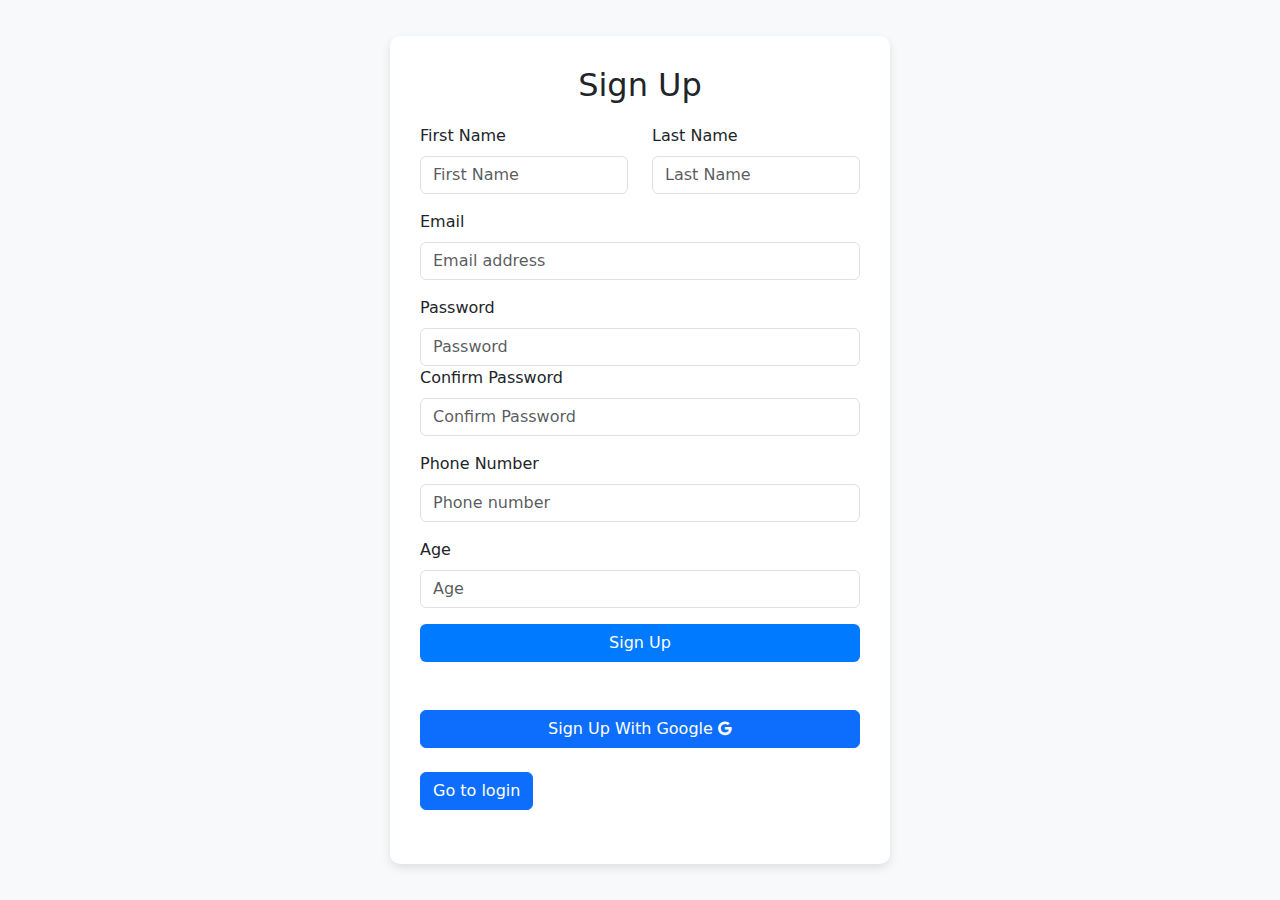
<file: index.html>
<!DOCTYPE html>
<html lang="en">
  <head>
    <meta charset="UTF-8" />
    <meta name="viewport" content="width=device-width, initial-scale=1.0" />
    <link
      href="https://cdn.jsdelivr.net/npm/bootstrap@5.3.3/dist/css/bootstrap.min.css"
      rel="stylesheet"
      integrity="sha384-QWTKZyjpPEjISv5WaRU9OFeRpok6YctnYmDr5pNlyT2bRjXh0JMhjY6hW+ALEwIH"
      crossorigin="anonymous"
    />
    <link
      rel="stylesheet"
      href="https://cdnjs.cloudflare.com/ajax/libs/font-awesome/4.7.0/css/font-awesome.css"
      integrity="sha512-5A8nwdMOWrSz20fDsjczgUidUBR8liPYU+WymTZP1lmY9G6Oc7HlZv156XqnsgNUzTyMefFTcsFH/tnJE/+xBg=="
      crossorigin="anonymous"
      referrerpolicy="no-referrer"
    />

    <link rel="stylesheet" href="./main.css">
    <title>Signup Form</title>
    
  </head>
  <body>
    <main>
      <div
        class="container d-flex justify-content-center align-items-center vh-100 "
      >
        <div class="form-container vw-100">
          <form action="" id="signInForm">
            <h2>Sign Up</h2>
            <div class="row mb-3">
              <div class="col-md-6">
                <label for="firstName" class="form-label">First Name</label>
                <input
                  type="text"
                  class="form-control"
                  id="firstName"
                  placeholder="First Name"
                />
                <span class="error" id="firstNameError"></span>
              </div>
              <div class="col-md-6">
                <label for="lastName" class="form-label">Last Name</label>
                <input
                  type="text"
                  class="form-control"
                  id="lastName"
                  placeholder="Last Name"
                />
                <span class="error" id="lastNameError"></span>
              </div>
            </div>
            <div class="mb-3">
              <label for="userEmail" class="form-label">Email</label>
              <input
                type="email"
                class="form-control"
                id="userEmail"
                placeholder="Email address"
              />
              <span class="error" id="userEmailError"></span>
            </div>
            <div class="row mb-3">
              <div class="col-md-12">
                <label for="userPassword" class="form-label">Password</label>
                <input
                  type="password"
                  class="form-control"
                  id="userPassword"
                  placeholder="Password"
                />
                <span class="error" id="userPasswordError"></span>
              </div>
              <div class="col-md-12">
                <label for="confirmPassword" class="form-label"
                  >Confirm Password</label
                >
                <input
                  type="password"
                  class="form-control"
                  id="confirmPassword"
                  placeholder="Confirm Password"
                />
                <span class="error" id="confPasswordError"></span>
              </div>
            </div>
            <div class="mb-3">
              <label for="phoneNumber" class="form-label">Phone Number</label>
              <input
                type="number"
                class="form-control"
                id="phoneNumber"
                placeholder="Phone number"
              />
              <span class="error" id="phoneNumbError"></span>
            </div>
            <div class="mb-3">
              <label for="userAge" class="form-label">Age</label>
              <input
                type="number"
                class="form-control"
                id="userAge"
                placeholder="Age"
              />
              <span class="error" id="userAgeError"></span>
            </div>
            <button type="submit" class="btn btn-custom w-100" id ="submitBtn">Sign Up</button>
            <button type="button" id="signUpGoogle" class="btn btn-primary w-100 mt-5">
              Sign Up With Google
              <i class="fa fa-google" aria-hidden="true"></i>
            </button>
           <a href="./loginForm.html"  class="btn btn-primary my-4" id="togToLog"> Go to login</a>
          </form>

    </main>

    <script
      src="https://cdn.jsdelivr.net/npm/bootstrap@5.3.3/dist/js/bootstrap.bundle.min.js"
      integrity="sha384-YvpcrYf0tY3lHB60NNkmXc5s9fDVZLESaAA55NDzOxhy9GkcIdslK1eN7N6jIeHz"
      crossorigin="anonymous"
    ></script>
    <script src="./sign-up.js" ></script>
    <script  src="./logInForm.js"  defer type="module"></script>
    <!-- <script src="./firebase.js" defer type="module"></script> -->
    <!-- <script src="./prac.js" defer type="module"></script> -->
  </body>
</html>
</file>
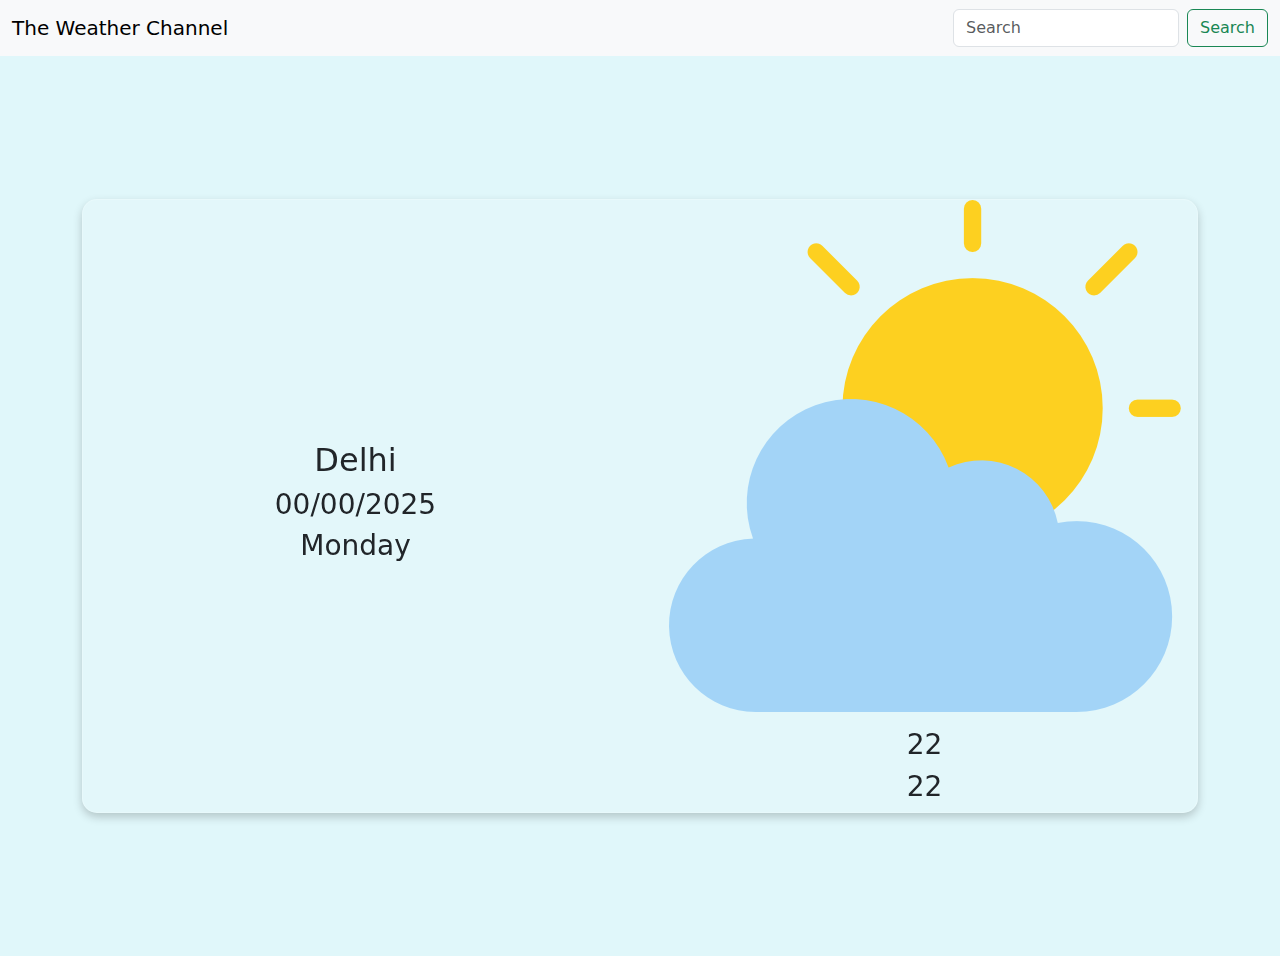
<file: weather-app/index.html>
<!DOCTYPE html>
<html lang="en">
  <head>
    <meta charset="UTF-8" />
    <meta name="viewport" content="width=device-width, initial-scale=1.0" />

    <!-- Bootstrap link -->
    <link
      href="https://cdn.jsdelivr.net/npm/bootstrap@5.3.3/dist/css/bootstrap.min.css"
      rel="stylesheet"
      integrity="sha384-QWTKZyjpPEjISv5WaRU9OFeRpok6YctnYmDr5pNlyT2bRjXh0JMhjY6hW+ALEwIH"
      crossorigin="anonymous"
    />
    <!-- google fonts -->

    <link rel="preconnect" href="https://fonts.googleapis.com" />
    <link rel="preconnect" href="https://fonts.gstatic.com" crossorigin />
    <link
      href="https://fonts.googleapis.com/css2?family=Open+Sans:ital,wght@0,300..800;1,300..800&family=Roboto:ital,wght@0,100;0,300;0,400;0,500;0,700;0,900;1,100;1,300;1,400;1,500;1,700;1,900&family=Winky+Sans:ital,wght@0,300..900;1,300..900&display=swap"
      rel="stylesheet"
    />

    <!-- Font awsome -->
    <link
      rel="stylesheet"
      href="https://cdnjs.cloudflare.com/ajax/libs/font-awesome/4.7.0/css/font-awesome.css"
      integrity="sha512-5A8nwdMOWrSz20fDsjczgUidUBR8liPYU+WymTZP1lmY9G6Oc7HlZv156XqnsgNUzTyMefFTcsFH/tnJE/+xBg=="
      crossorigin="anonymous"
      referrerpolicy="no-referrer"
    />

    <link rel="stylesheet" href="./css/weather-style.css">

    <title>Weather</title>
  </head>
  <body>

    <header>
        <nav class="navbar navbar-expand-lg bg-body-tertiary">
            <div class="container-fluid">
              <a class="navbar-brand" href="#">The Weather Channel</a>
              <button class="navbar-toggler" type="button" data-bs-toggle="collapse" data-bs-target="#navbarSupportedContent" aria-controls="navbarSupportedContent" aria-expanded="false" aria-label="Toggle navigation">
                <span class="navbar-toggler-icon"></span>
              </button>
              <form class="d-flex"  role="search">
                <input class="form-control me-2" type="search" placeholder="Search" aria-label="Search" id="searchPannel">
                <button class="btn btn-outline-success" type="submit" id="searchButton">Search</button>
              </form>
            </div>
          </nav>
    </header>
    <main>
        <div class="container ">
            <div class="weather-container">
                <div class="row">
                    <div class="col-md-12 col-xl-6 col-lg-6 temp-details d-flex justify-content-center align-items-center">
                        <div class="head-container text-center w-100">
                            <h2 id="cityName">Delhi</h2>
                            <h3><date id="todayDate">00/00/2025</date></h3>
                            <h3><day id="todayDay">Monday</day></h3>
                            <h3 id="windSpeed"></h3>
                            <h3 id="humidityRate"></h3>
                        </div>
                    </div>
                      <div class="col-md-12 col-xl-6 col-lg-6 temp-img ">
                          <div class="content">
                            <figure ><img src="./images/cloudy.png" alt="cloudy"></figure>
                            <h3 id="tempDegree">22</h3></div>
                            <h3 id="weatherDescription">22</h3></div>
                            </div>
                    </div>
                </div>

            </div>
        </div>
    </main>


    <!-- script bootstrap -->
    <script
      src="https://cdn.jsdelivr.net/npm/bootstrap@5.3.3/dist/js/bootstrap.bundle.min.js"
      integrity="sha384-YvpcrYf0tY3lHB60NNkmXc5s9fDVZLESaAA55NDzOxhy9GkcIdslK1eN7N6jIeHz"
      crossorigin="anonymous"
    ></script>
    <script src="./js/fetching-weather.js"></script>
  </body>
</html>
</file>
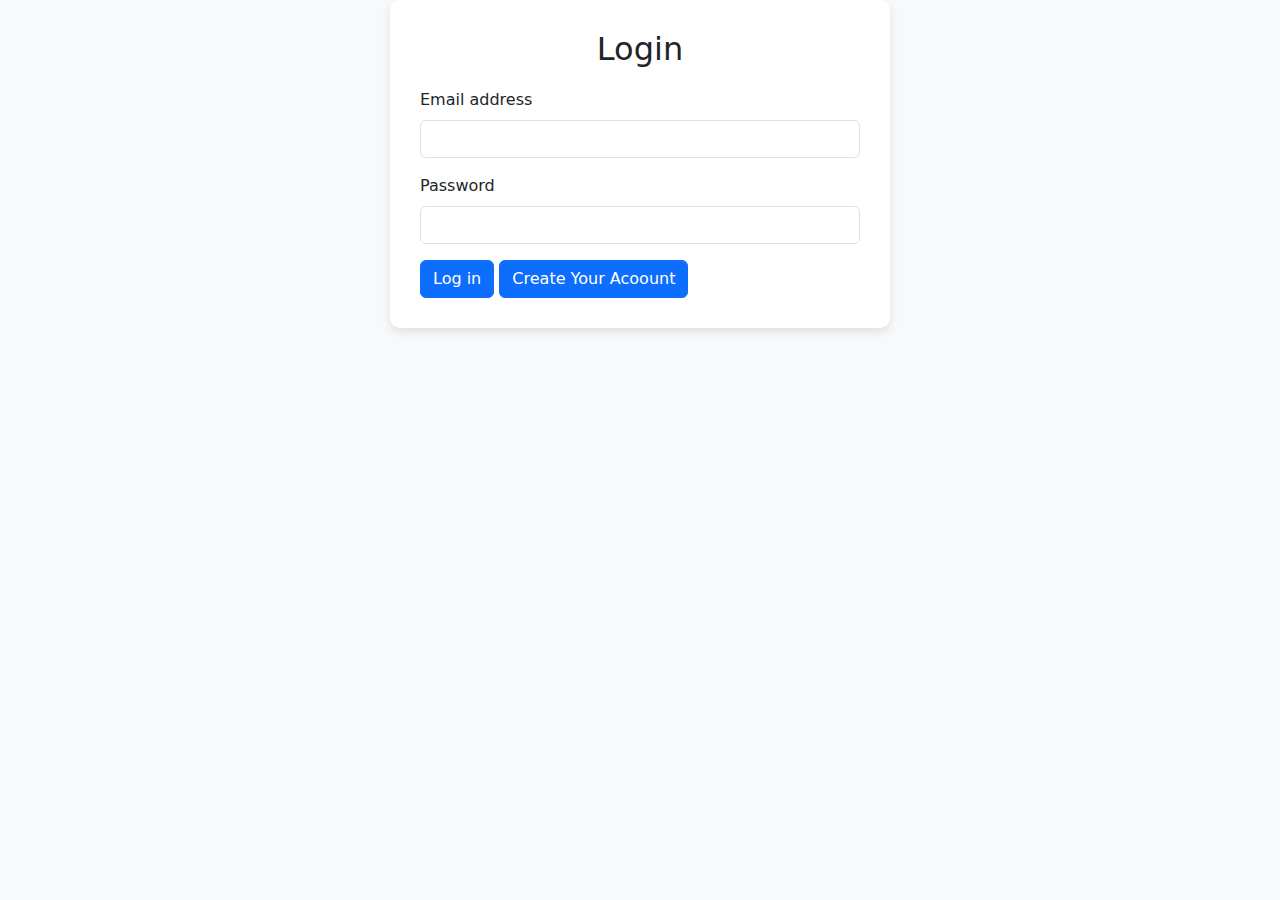
<file: loginForm.html>
<!DOCTYPE html>
<html lang="en">
  <head>
    <meta charset="UTF-8" />
    <meta name="viewport" content="width=device-width, initial-scale=1.0" />
    <link
      href="https://cdn.jsdelivr.net/npm/bootstrap@5.3.3/dist/css/bootstrap.min.css"
      rel="stylesheet"
      integrity="sha384-QWTKZyjpPEjISv5WaRU9OFeRpok6YctnYmDr5pNlyT2bRjXh0JMhjY6hW+ALEwIH"
      crossorigin="anonymous"
      />
      <link
      rel="stylesheet"
      href="https://cdnjs.cloudflare.com/ajax/libs/font-awesome/4.7.0/css/font-awesome.css"
      integrity="sha512-5A8nwdMOWrSz20fDsjczgUidUBR8liPYU+WymTZP1lmY9G6Oc7HlZv156XqnsgNUzTyMefFTcsFH/tnJE/+xBg=="
      crossorigin="anonymous"
      referrerpolicy="no-referrer"
      />
      <link rel="stylesheet" href="./main.css">
      
    <title>Login-Signup Form</title>
    
  </head>

  <body>
      <div class="d-flex justify-content-center align-items-center ">
        <div class="form-container vw-100">
          <form action="" id="loginForm">
            <h2>Login </h2>
            <div class="mb-3">
              <label for="signInEmail" class="form-label">Email address</label>
              <input type="email" class="form-control" id="signinEmail">
              <span class="error" id="emailError"></span>
            </div>
            <div class="mb-3">
              <label for="userPassword" class="form-label">Password</label>
              <input type="password" class="form-control" id="userPassword">
              <span class="error" id="passwordError"></span>
            </div>
            
            <button type="submit" class="btn btn-primary" id="loginBtn">Log in</button>
            <a href="./index.html"  class="btn btn-primary" id="togToReg">Create Your Acoount</a>
          </form>
        </div> 
        
      </div>
    
        
  
  
  <script
  src="https://cdn.jsdelivr.net/npm/bootstrap@5.3.3/dist/js/bootstrap.bundle.min.js"
  integrity="sha384-YvpcrYf0tY3lHB60NNkmXc5s9fDVZLESaAA55NDzOxhy9GkcIdslK1eN7N6jIeHz"
  crossorigin="anonymous"
></script>
 <script src="./logInForm.js" defer type = "module"></script>
  </body>

  </html>
</file>
<file: main.css>
body {
    background-color: #f8f9fa;
  }
  .form-container  {
    max-width: 500px;
    margin: auto;
    background: white;
    padding: 30px;
    border-radius: 10px;
    box-shadow: 0px 4px 10px rgba(0, 0, 0, 0.1);
  }
  .form-container h2 {
    text-align: center;
    margin-bottom: 20px;
  }
  .btn-custom {
    background-color: #007bff;
    color: white;
  }

  .error {
    color: red;
    font-size: 14px;
  }
  .valid {
    color: green;
  }
  .invalid {
    color: red;
  }

  .hidden{
    display: none;
  }
</file>
<file: weather-app/css/weather-style.css>
*{
    margin: 0;
    padding: 0;
    box-sizing: border-box;
}

/* 
☀️ Clear Sky (Sunny)	#87CEEB (Sky Blue)	A bright, clear blue sky with no clouds.
☁️ Cloudy	#B0BEC5 (Grayish Blue)	A dull, overcast sky with grayish tones.
🌧 Rainy	#607D8B (Dark Blue-Gray)	A wet, moody feel for rainy conditions.
⛈ Thunderstorm	#4A148C (Dark Purple)	A dramatic stormy look with deep purples.
❄️ Snowy	#E0F7FA (Light Cyan)	A cold, frosty feel with soft icy blue.
🌫 Foggy/Misty	#D6D6D6 (Pale Gray)

*/

body{
    /* background: #B0BEC5; */
    background: #E0F7FA;
    
}

.header form  input{
    border-radius: 50%;
}

/* Ensures the container takes full viewport height */
.container {
    display: flex;
    justify-content: center;  /* Centers horizontally */
    align-items: center;  /* Centers vertically */
    height: 100vh;  /* Full screen height */
    /* background: linear-gradient(135deg, #87CEEB, #B0BEC5); Example gradient */
    transition: background 0.5s ease;


}

form #userName{
    font-size: 2px;
}

/* Weather container styling with glass effect */
.weather-container {
    width: 100%;
    background: rgba(255, 255, 255, 0.1); /* Transparent White */
    backdrop-filter: blur(10px); /* Blur effect */
    -webkit-backdrop-filter: blur(10px); /* Safari support */
    border-radius: 15px;
   text-align: center;
    box-shadow: 0 4px 10px rgba(0, 0, 0, 0.2); /* Soft shadow */
    border: 1px solid rgba(255, 255, 255, 0.2); /* Subtle border */
    transition: background 0.5s ease;
};

.temp-details .head-container{
    width: 100%;
}
</file>
